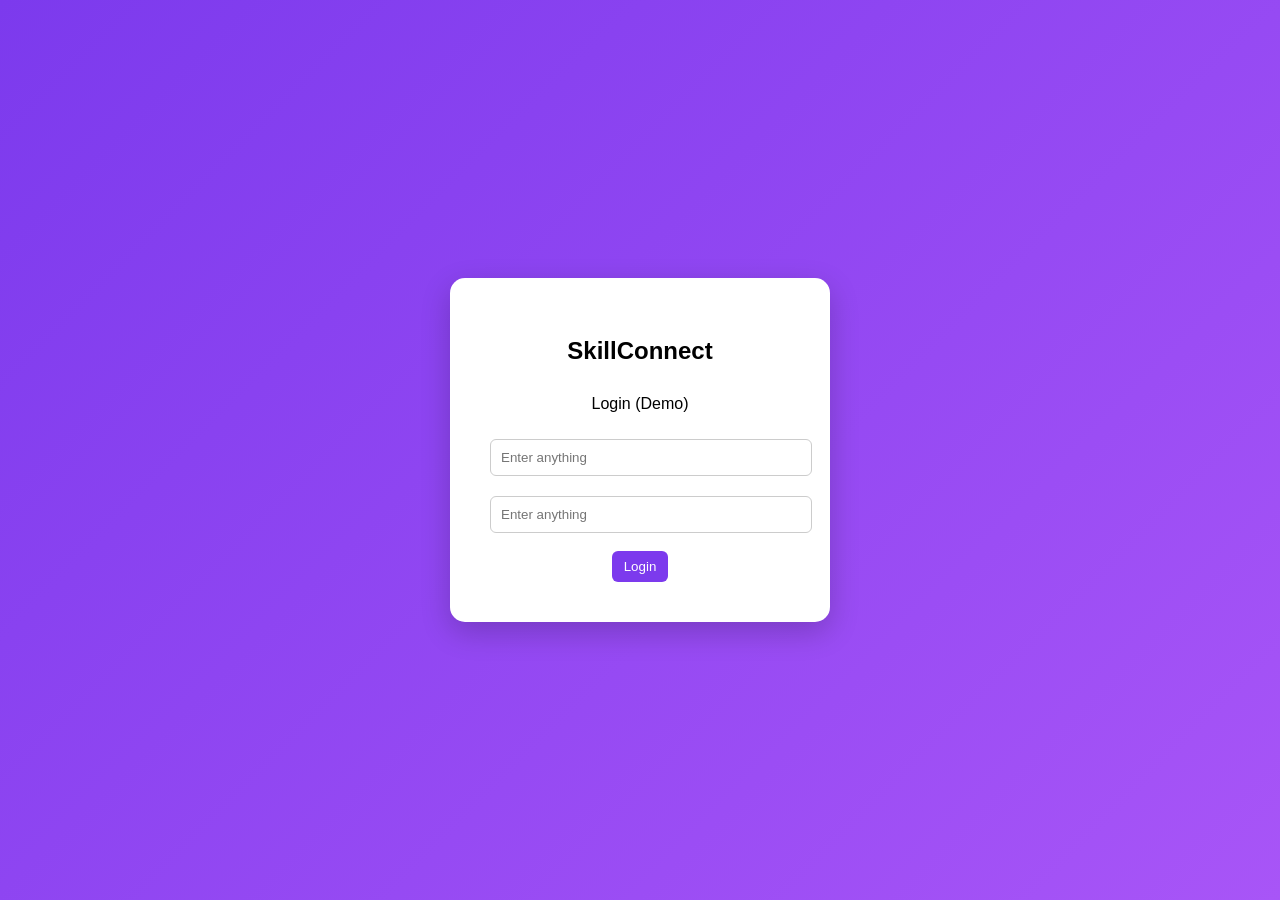
<file: index.html>
<!DOCTYPE html>
<html lang="en">
<head>
    <meta charset="UTF-8">
    <title>Login | SkillConnect</title>
    <link rel="stylesheet" href="style.css">
</head>
<body class="login-body">

<div class="login-card">
    <h2>SkillConnect</h2>
    <p>Login (Demo)</p>

    <form id="loginForm">
        <input type="text" id="email" placeholder="Enter anything" required>
        <input type="password" placeholder="Enter anything" required>

        <button type="submit" class="primary-btn full-btn">
            Login
        </button>
    </form>
</div>

<script src="script.js"></script>
</body>
</html>
</file>
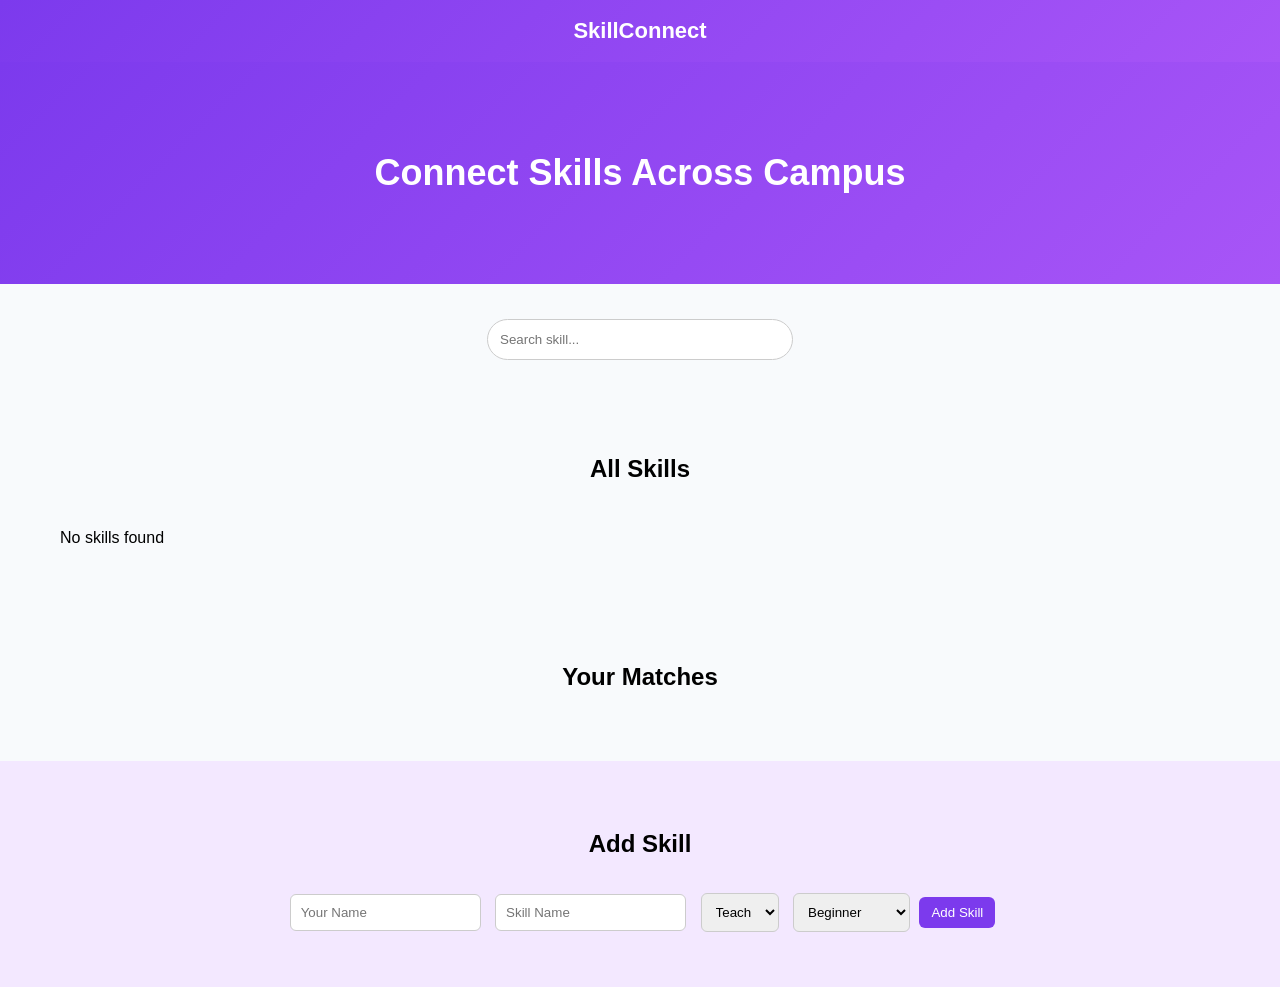
<file: home.html>
<!DOCTYPE html>
<html lang="en">
<head>
    <meta charset="UTF-8">
    <title>SkillConnect</title>
    <link rel="stylesheet" href="style.css">
</head>
<body>

<nav class="navbar">
    <div class="logo">SkillConnect</div>
</nav>

<section class="hero">
    <h1>Connect Skills Across Campus</h1>
</section>

<!-- SEARCH -->
<section class="search-section">
    <input type="text" id="searchInput" placeholder="Search skill...">
</section>

<!-- SKILLS -->
<section class="skills-section">
    <h2>All Skills</h2>
    <div id="skillsContainer"></div>
</section>

<!-- MATCHES -->
<section class="matches-section">
    <h2>Your Matches</h2>
    <div id="matchesContainer"></div>
</section>

<!-- ADD -->
<section class="add-section">
    <h2>Add Skill</h2>
    <form id="skillForm">
        <input type="text" id="name" placeholder="Your Name" required>
        <input type="text" id="skill" placeholder="Skill Name" required>

        <select id="type">
            <option value="Teach">Teach</option>
            <option value="Learn">Learn</option>
        </select>

        <select id="level">
            <option value="Beginner">Beginner</option>
            <option value="Intermediate">Intermediate</option>
            <option value="Advanced">Advanced</option>
        </select>

        <button type="submit">Add Skill</button>
    </form>
</section>

<script src="script.js"></script>
</body>
</html>
</file>
<file: style.css>
body {
    font-family: 'Segoe UI', sans-serif;
    margin: 0;
    background: #f8fafc;
}

/* NAVBAR */
.navbar {
    background: linear-gradient(135deg, #7c3aed, #a855f7);
    color: white;
    padding: 18px;
    text-align: center;
    font-size: 22px;
    font-weight: bold;
}

/* HERO */
.hero {
    text-align: center;
    padding: 60px 20px;
    background: linear-gradient(135deg, #7c3aed, #a855f7);
    color: white;
}

.hero h1 {
    font-size: 36px;
}

/* SEARCH */
.search-section {
    text-align: center;
    margin: 30px;
}

.search-section input {
    padding: 12px;
    width: 280px;
    border-radius: 25px;
    border: 1px solid #ccc;
    outline: none;
}

/* SECTIONS */
.skills-section, .matches-section {
    padding: 40px 60px;
}

h2 {
    text-align: center;
    margin-bottom: 30px;
}

/* GRID */
#skillsContainer, #matchesContainer {
    display: grid;
    grid-template-columns: repeat(auto-fit, minmax(250px,1fr));
    gap: 25px;
}

/* CARD */
.card {
    background: white;
    padding: 20px;
    border-radius: 15px;
    box-shadow: 0 10px 25px rgba(0,0,0,0.08);
    transition: 0.3s;
}

.card:hover {
    transform: translateY(-5px);
}

.card h3 {
    margin-bottom: 10px;
    color: #7c3aed;
}

/* BUTTON */
button {
    background: #7c3aed;
    color: white;
    border: none;
    padding: 8px 12px;
    border-radius: 6px;
    cursor: pointer;
    margin-top: 8px;
}

button:hover {
    background: #6d28d9;
}

/* ADD SECTION */
.add-section {
    background: #f3e8ff;
    padding: 50px 20px;
    text-align: center;
}

input, select {
    padding: 10px;
    margin: 5px;
    border-radius: 6px;
    border: 1px solid #ccc;
}

/* LOGIN */
.login-body {
    background: linear-gradient(135deg, #7c3aed, #a855f7);
    height: 100vh;
    display: flex;
    justify-content: center;
    align-items: center;
}

.login-card {
    background: white;
    padding: 40px;
    border-radius: 15px;
    width: 300px;
    text-align: center;
    box-shadow: 0 10px 30px rgba(0,0,0,0.2);
}

.login-card input {
    width: 100%;
    margin: 10px 0;
    padding: 10px;
}
</file>
